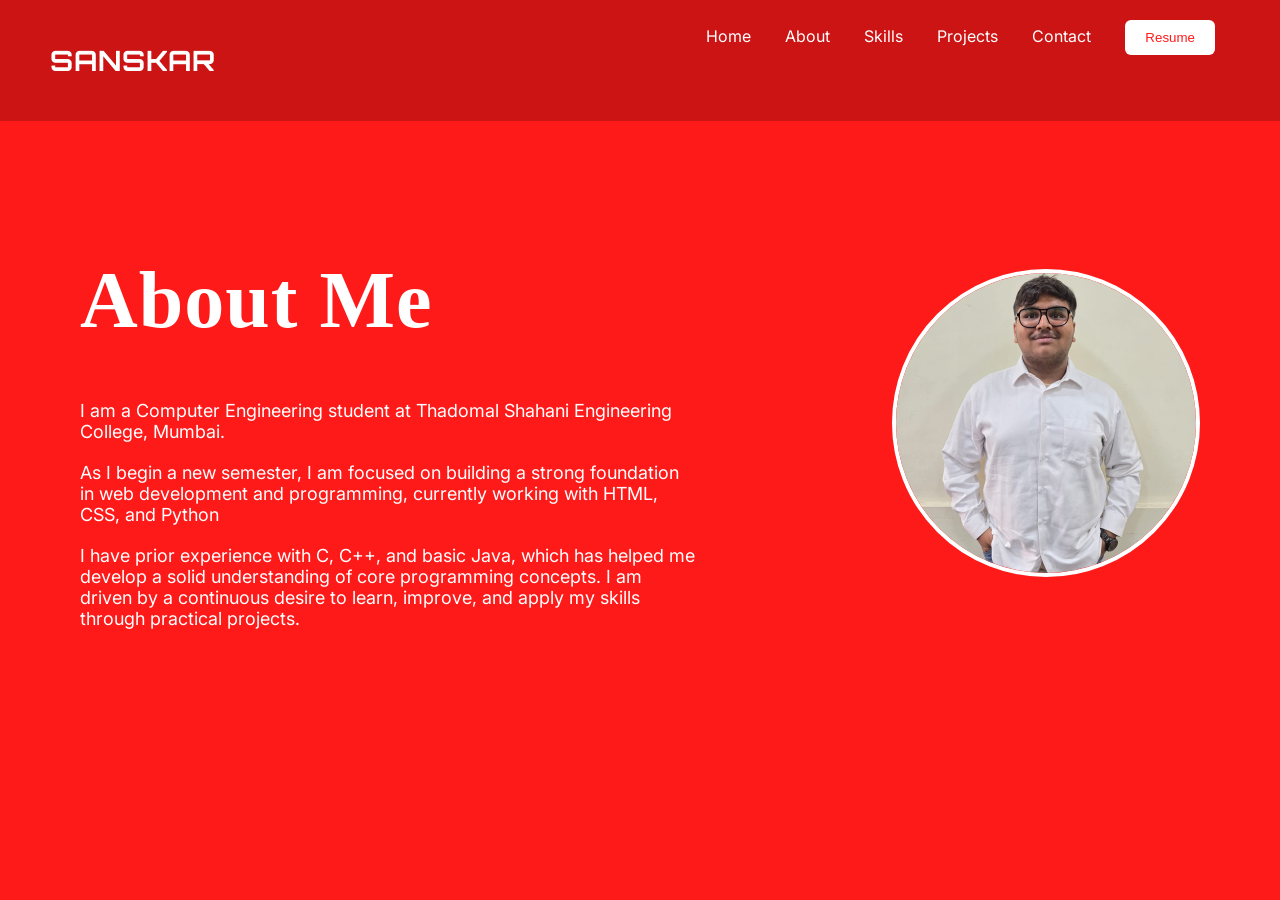
<file: about.html>
<!DOCTYPE html>
<html>
<head>
  <title>About</title>
  <link rel="stylesheet" href="style.css">
</head>

<body>

<nav class="nav">
  <h2 class="logo">SANSKAR</h2>
  <div class="nav-links">
    <a href="index.html">Home</a>
    <a href="about.html">About</a>
    <a href="skills.html">Skills</a>
    <a href="projects.html">Projects</a>
    <a href="contact.html">Contact</a>
    <a href="Resume.pdf" download><button>Resume</button></a>
  </div>
</nav>

<div class="about-page">

  <div class="about-top">

    <div class="about-text">
      <h1>About Me</h1>

      <p>
        I am a Computer Engineering student at Thadomal Shahani Engineering College, Mumbai.
      </p>

      <p>As I begin a new semester, I am focused on building a strong foundation in web development and programming, currently working with HTML, CSS, and Python
       
      </p>

      <p>
        I have prior experience with C, C++, and basic Java, which has helped me develop a solid understanding of core programming concepts. I am driven by a continuous desire to learn, improve, and apply my skills through practical projects.
      </p>
    </div>

    <div class="about-image">
      <img src="Sanskar_photo.jpeg" alt="profile">
    </div>

  </div>
  </div>

</div>

</body>
</html>
</file>
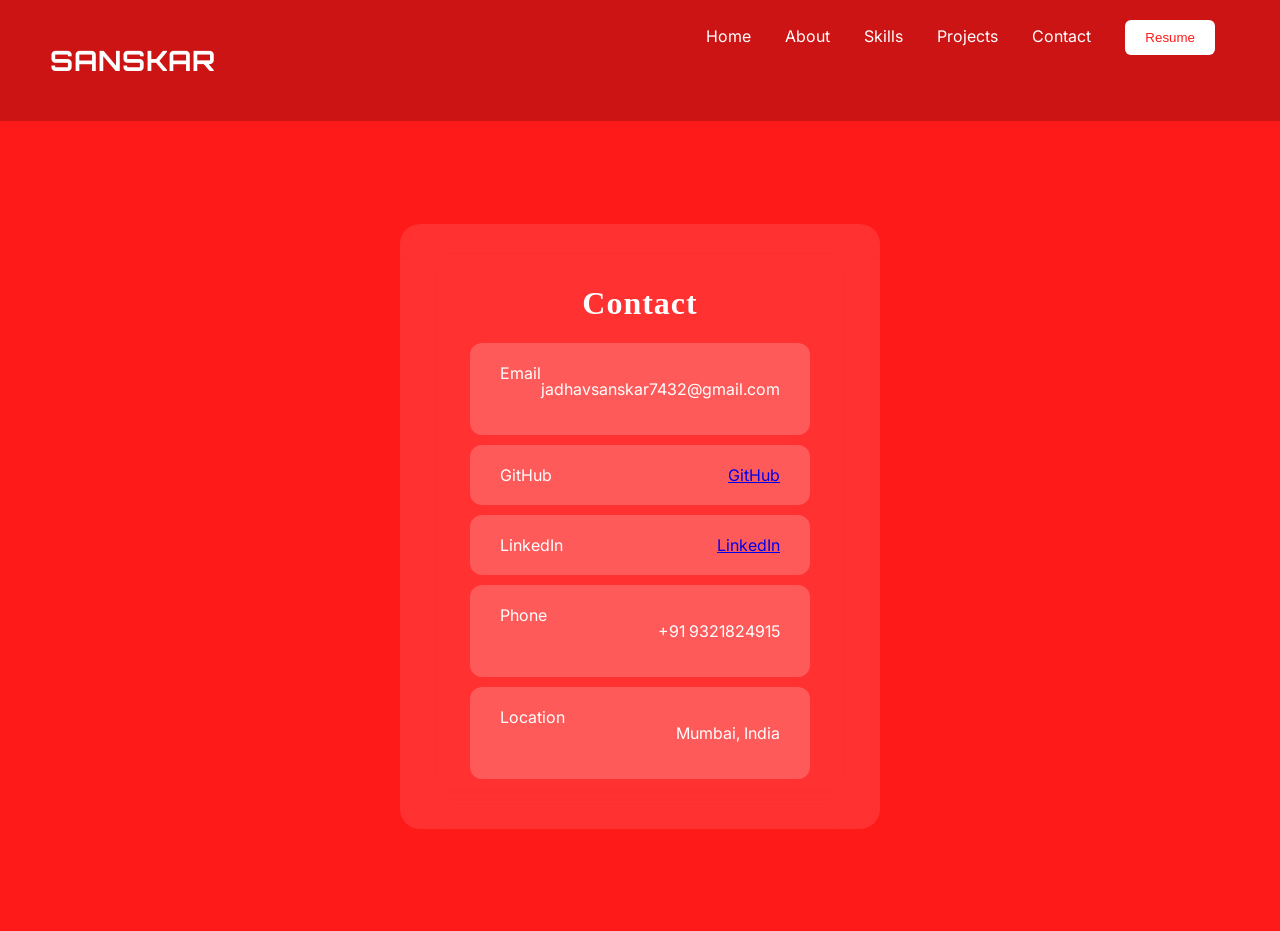
<file: contact.html>
<!DOCTYPE html>
<html>
<head>
  <title>Contact</title>
  <link rel="stylesheet" href="style.css">
</head>

<body>

<nav class="nav">
  <h2 class="logo">SANSKAR</h2>

  <div class="nav-links">
    <a href="index.html">Home</a>
    <a href="about.html">About</a>
    <a href="skills.html">Skills</a>
    <a href="projects.html">Projects</a>
    <a href="contact.html">Contact</a>

    <a href="Resume.pdf" download>
      <button>Resume</button>
    </a>
  </div>
</nav>

<div class="page">

  <div class="card">

    <h1>Contact</h1>

    <div class="contact-strip">
      <span>Email</span>
      <p>jadhavsanskar7432@gmail.com</p>
    </div>

    <div class="contact-strip">
      <span>GitHub</span>
      <a href="https://github.com/jadhavsanskar7432-lang" target="_blank">GitHub</a>
    </div>

    <div class="contact-strip">
      <span>LinkedIn</span>
      <a href="https://www.linkedin.com/in/sanskar-jadhav-a6b76a370?utm_source=share&utm_campaign=share_via&utm_content=profile&utm_medium=android_app" target="_blank">LinkedIn</a>
    </div>

    <div class="contact-strip">
      <span>Phone</span>
      <p>+91 9321824915</p>
    </div>

    <div class="contact-strip">
      <span>Location</span>
      <p>Mumbai, India</p>
    </div>

  </div>

</div>

</body>
</html>
</file>
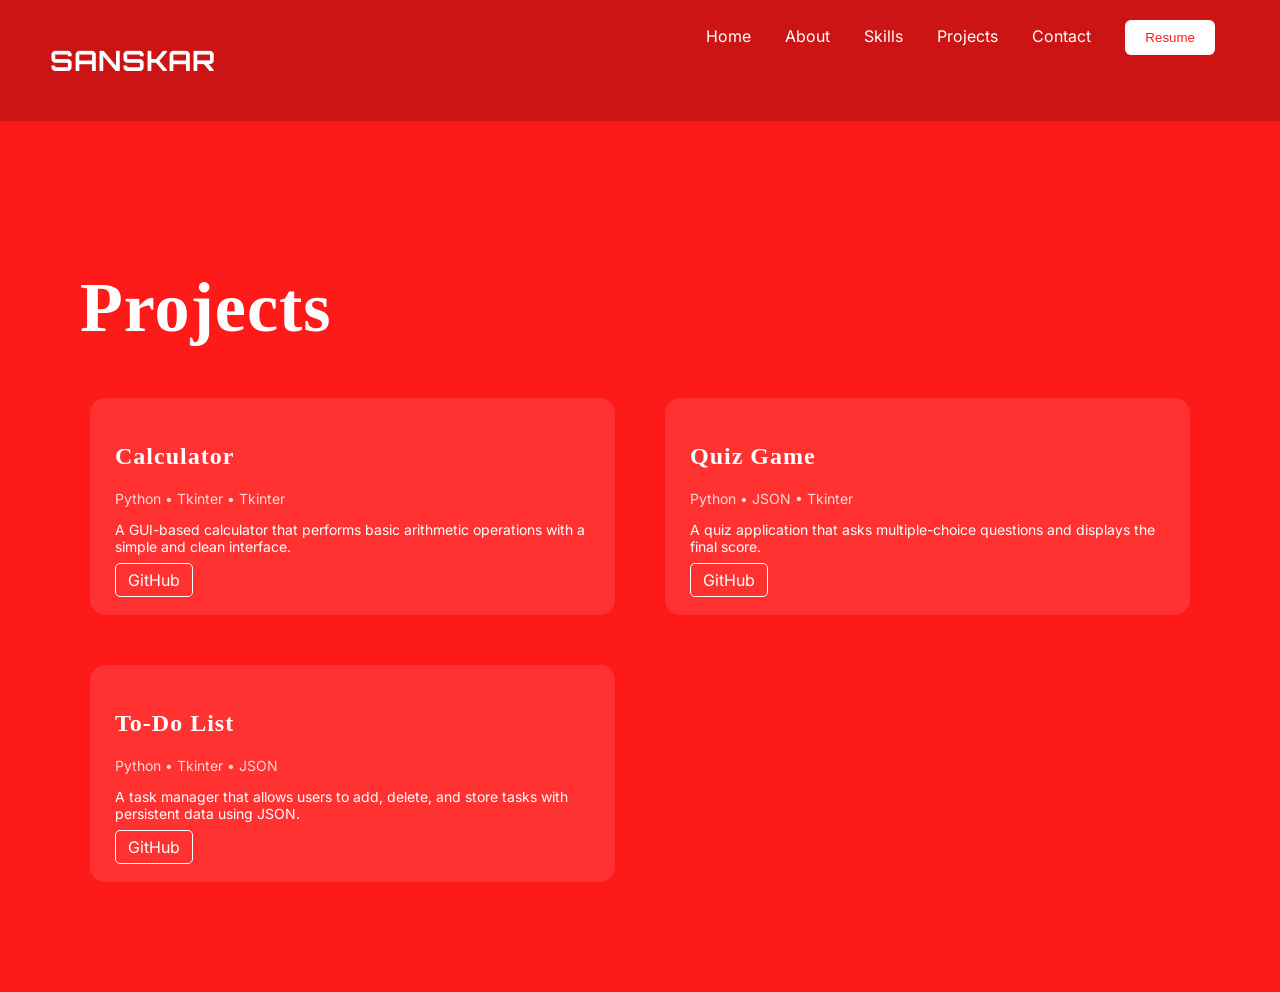
<file: projects.html>
<!DOCTYPE html>
<html>
<head>
  <title>Projects</title>
  <link rel="stylesheet" href="style.css">
</head>

<body>

<nav class="nav">
  <h2 class="logo">SANSKAR</h2>

  <div class="nav-links">
    <a href="index.html">Home</a>
    <a href="about.html">About</a>
    <a href="skills.html">Skills</a>
    <a href="projects.html">Projects</a>
    <a href="contact.html">Contact</a>
    <a href="Resume.pdf" download><button>Resume</button></a>
  </div>
</nav>
<div class="projects-page">

  <h1 class="projects-title">Projects</h1>

  <div class="projects-grid">

    <div class="project-card">
      <h2>Calculator</h2>

      <p class="tags">Python • Tkinter • Tkinter</p>

      <p class="desc">
        A GUI-based calculator that performs basic arithmetic operations with a simple and clean interface.
      </p>

      <div class="buttons">
        <a href="https://github.com/jadhavsanskar7432-lang/Calculator" target="_blank">GitHub</a>
      </div>
    </div>

    <div class="project-card">
      <h2>Quiz Game</h2>

      <p class="tags">Python • JSON • Tkinter</p>

      <p class="desc">
        A quiz application that asks multiple-choice questions and displays the final score.
      </p>

      <div class="buttons">
        <a href="https://github.com/jadhavsanskar7432-lang/Quiz-Game" target="_blank">GitHub</a>
      </div>
    </div>

    <div class="project-card">
      <h2>To-Do List</h2>

      <p class="tags">Python • Tkinter • JSON</p>

      <p class="desc">
        A task manager that allows users to add, delete, and store tasks with persistent data using JSON.
      </p>

      <div class="buttons">
        <a href="https://github.com/jadhavsanskar7432-lang/To-do-list" target="_blank">GitHub</a>
      </div>
    </div>

  </div>

</div>

</body>
</html>
</file>
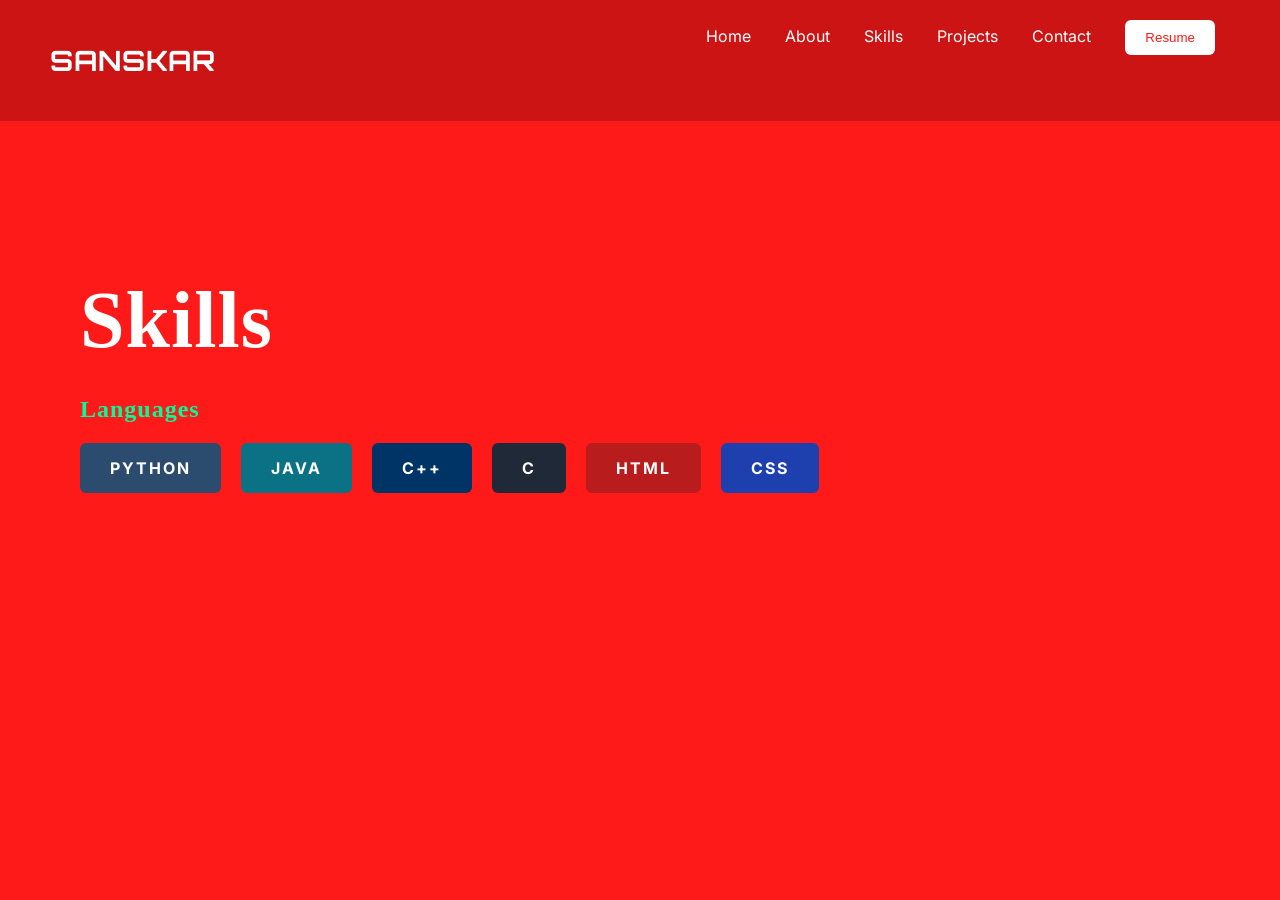
<file: skills.html>
<!DOCTYPE html>
<html>
<head>
  <title>Skills</title>
  <link rel="stylesheet" href="style.css">
</head>

<body>

<nav class="nav">
  <h2 class="logo">SANSKAR</h2>
  <div class="nav-links">
    <a href="index.html">Home</a>
    <a href="about.html">About</a>
    <a href="skills.html">Skills</a>
    <a href="projects.html">Projects</a>
    <a href="contact.html">Contact</a>
    <a href="Resume.pdf" download><button>Resume</button></a>
  </div>
</nav>

<div class="skills-page">

  <h1 class="skills-title">Skills</h1>

  <h2 class="skills-subtitle">Languages</h2>

  <div class="skills-grid">

    <div class="skill python">PYTHON</div>
    <div class="skill java">JAVA</div>
    <div class="skill cpp">C++</div>
    <div class="skill c">C</div>
    <div class="skill html">HTML</div>
    <div class="skill css">CSS</div>

  </div>

</div>

</body>
</html>
</file>
<file: style.css>
@import url('https://fonts.googleapis.com/css2?family=Bebas+Neue&family=Orbitron:wght@400;600&family=Inter:wght@300;400&display=swap');

body {
  margin: 0;
  font-family: 'Inter', sans-serif;
  background: #ff1a1a;
  color: white;
  overflow-x: hidden;
}
.hero h1 {
  font-family: 'Bebas Neue', sans-serif; 
}
h1, h2 {
  font-family: 'Edu NSW ACT Hand Cursive', cursive;
  letter-spacing: 1px;
}

.nav {
  display: flex;
  justify-content: space-between;
  padding: 20px 50px;
  background: rgba(0,0,0,0.2);
  backdrop-filter: blur(10px);
}

.logo {
  font-family: 'Orbitron', sans-serif;
  font-size: 28px;
}

.nav-links a {
  margin: 0 15px;
  text-decoration: none;
  color: white;
  position: relative;
}

.nav-links a::after {
  content: "";
  position: absolute;
  width: 0%;
  height: 2px;
  bottom: -5px;
  left: 0;
  background: white;
  transition: 0.3s;
}

.nav-links a:hover::after {
  width: 100%;
}

button {
  background: white;
  color: #ff1a1a;
  border: none;
  padding: 10px 20px;
  cursor: pointer;
  border-radius: 6px;
  transition: 0.3s;
}

button:hover {
  transform: scale(1.1);
  box-shadow: 0 0 20px white;
}
.page {
  height: 90vh;
  display: flex;
  justify-content: center;
  align-items: center;
}

.hero h1 {
  font-family: 'Bebas Neue', sans-serif;
  font-size: 100px;
  letter-spacing: 3px;
  animation: float 3s infinite;
}

.hero p {
  font-size: 18px;
}

.card {
  background: rgba(255,255,255,0.1);
  backdrop-filter: blur(20px);
  padding: 40px;
  border-radius: 20px;
  text-align: center;
  width: 400px;
  transition: 0.3s;
}


.card:hover {
  transform: rotateX(5deg) rotateY(-5deg) scale(1.05);
}


.project-card {
  display: block;
  background: rgba(255,255,255,0.2);
  padding: 20px;
  margin: 10px;
  border-radius: 15px;
  text-decoration: none;
  color: white;
  transition: 0.3s;
}

.project-card:hover {
  background: white;
  color: #ff1a1a;
  transform: translateY(-10px);
}


.contact-strip {
  width: 70%;
  display: flex;
  justify-content: space-between;
  padding: 20px 30px;
  margin: 10px auto;
  background: rgba(255,255,255,0.2);
  border-radius: 12px;
  transition: 0.3s;
}

.contact-strip:hover {
  background: white;
  color: #ff1a1a;
  transform: scale(1.03);
}

@keyframes float {
  0% { transform: translateY(0); }
  50% { transform: translateY(-15px); }
  100% { transform: translateY(0); }
}


body {
  animation: fadeIn 1s ease;
}

@keyframes fadeIn {
  from { opacity: 0; }
  to { opacity: 1; }
}

.skills-page {
  padding: 100px 80px;
}

.skills-title {
  font-size: 80px;
  margin-bottom: 30px;
}
.skills-subtitle {
  color: #00ff99;
  margin-bottom: 20px;
}

.skills-grid {
  display: flex;
  flex-wrap: wrap;
  gap: 20px;
}

.skill {
  padding: 15px 30px;
  border-radius: 6px;
  font-weight: bold;
  letter-spacing: 2px;
  transition: 0.3s;
  cursor: pointer;
}
.python { background: #2b4c6f; }
.java { background: #0b7285; }
.cpp { background: #003366; }
.c { background: #1f2937; }
.html { background: #b91c1c; }
.css { background: #1e40af; }

.skill:hover {
  transform: scale(1.1);
  box-shadow: 0 0 20px white;
}
.projects-page {
  padding: 100px 80px;
  max-width: 1200px;
  margin: auto;
}

.projects-title {
  font-size: 70px;
  margin-bottom: 40px;
}

.projects-grid {
  display: grid;
  grid-template-columns: repeat(2, 1fr);
  gap: 30px;
}

.project-card {
  background: rgba(255,255,255,0.1);
  backdrop-filter: blur(20px);
  padding: 25px;
  border-radius: 15px;
  transition: 0.3s;
}

.project-card:hover {
  transform: translateY(-10px) scale(1.03);
  box-shadow: 0 0 20px white;
}

.tags {
  font-size: 14px;
  opacity: 0.8;
  margin: 10px 0;
}

.desc {
  font-size: 14px;
  margin-bottom: 15px;
}

.buttons a {
  text-decoration: none;
  color: white;
  border: 1px solid white;
  padding: 6px 12px;
  border-radius: 5px;
  transition: 0.3s;
}

.buttons a:hover {
  background: white;
  color: #ff1a1a;
}

.about-page {
  padding: 80px;
}

.about-top {
  display: flex;
  justify-content: space-between;
  align-items: center;
}

.about-text {
  width: 55%;
}

.about-text h1 {
  font-size: 80px;
}

.about-text p {
  margin: 20px 0;
  font-size: 18px;
}

.about-image img {
  width: 300px;
  height: 300px;
  border-radius: 50%;
  border: 4px solid white;
  object-fit: cover;
  transition: 0.3s;
}

.about-image img:hover {
  transform: scale(1.05);
}

.terminal-card p {
  font-family: monospace;
  margin: 5px 0;
}

.terminal-card span {
  color: #00ff99;
}
</file>
